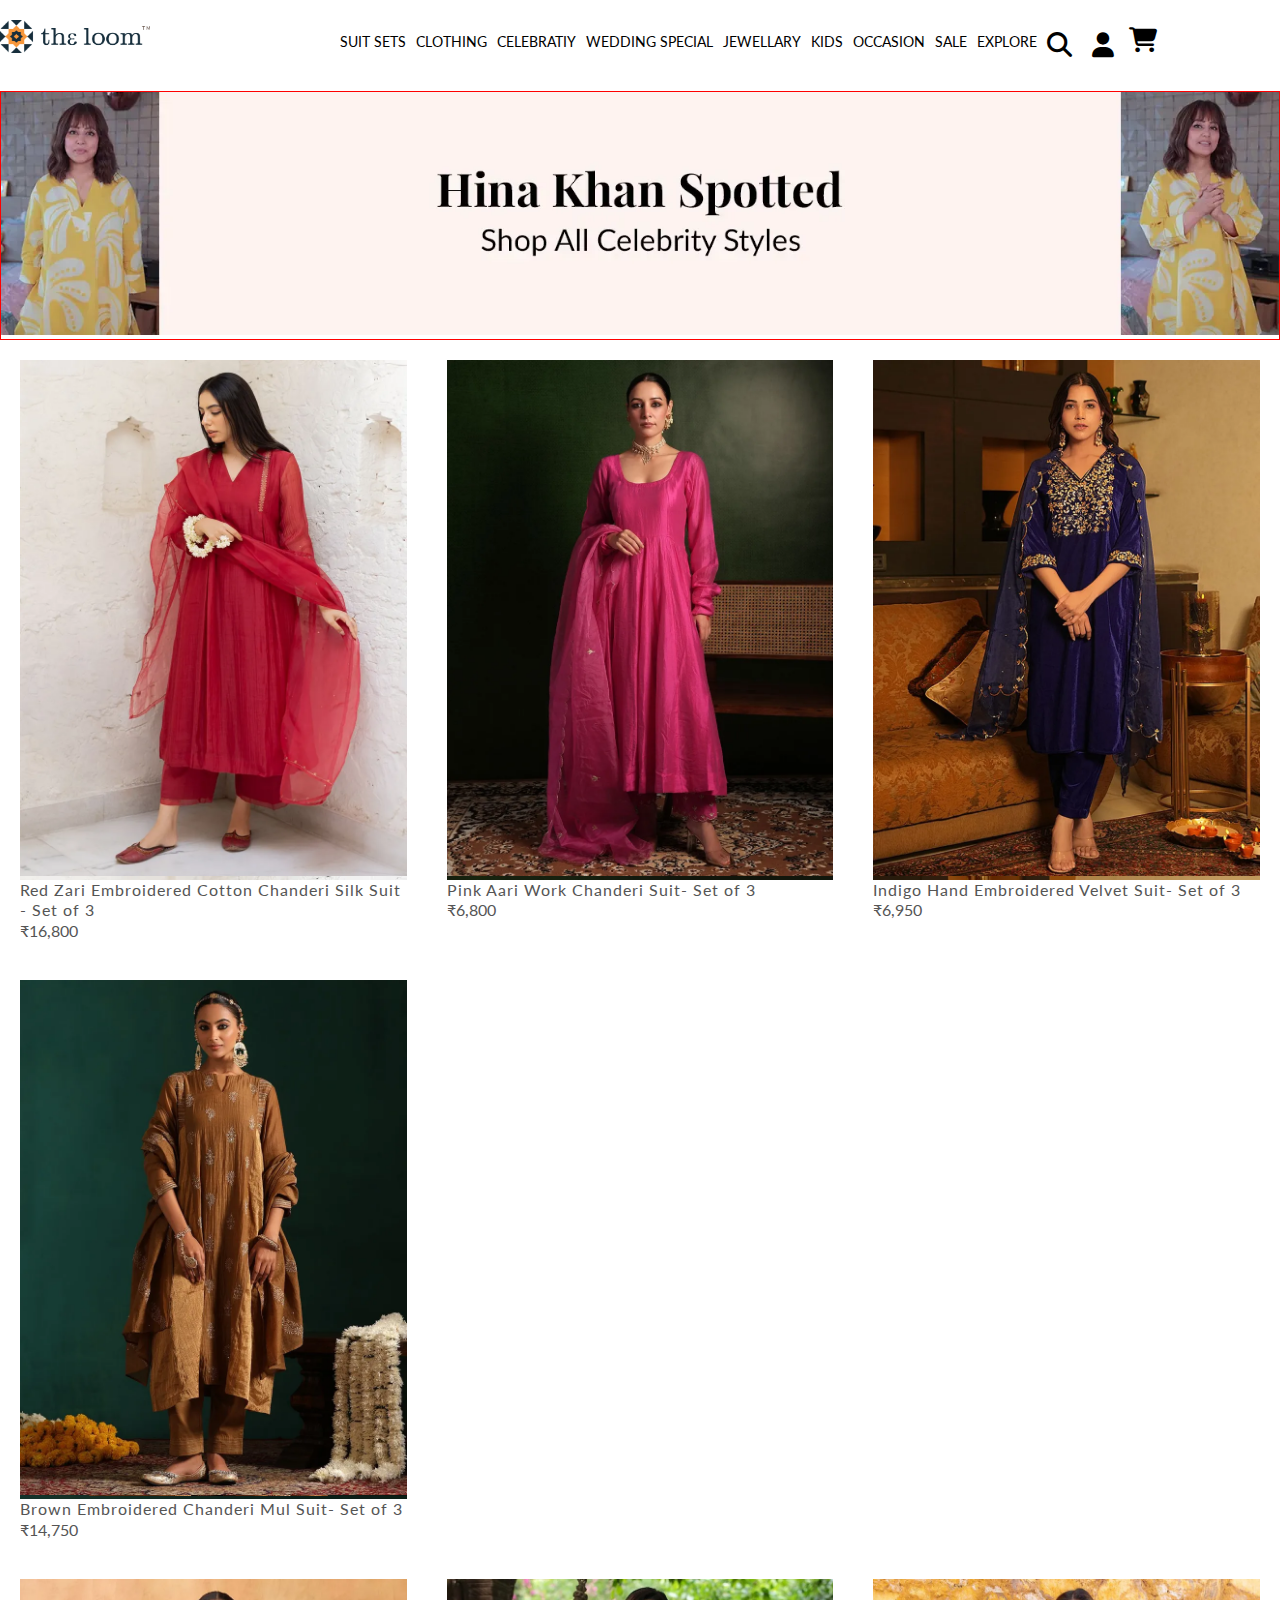
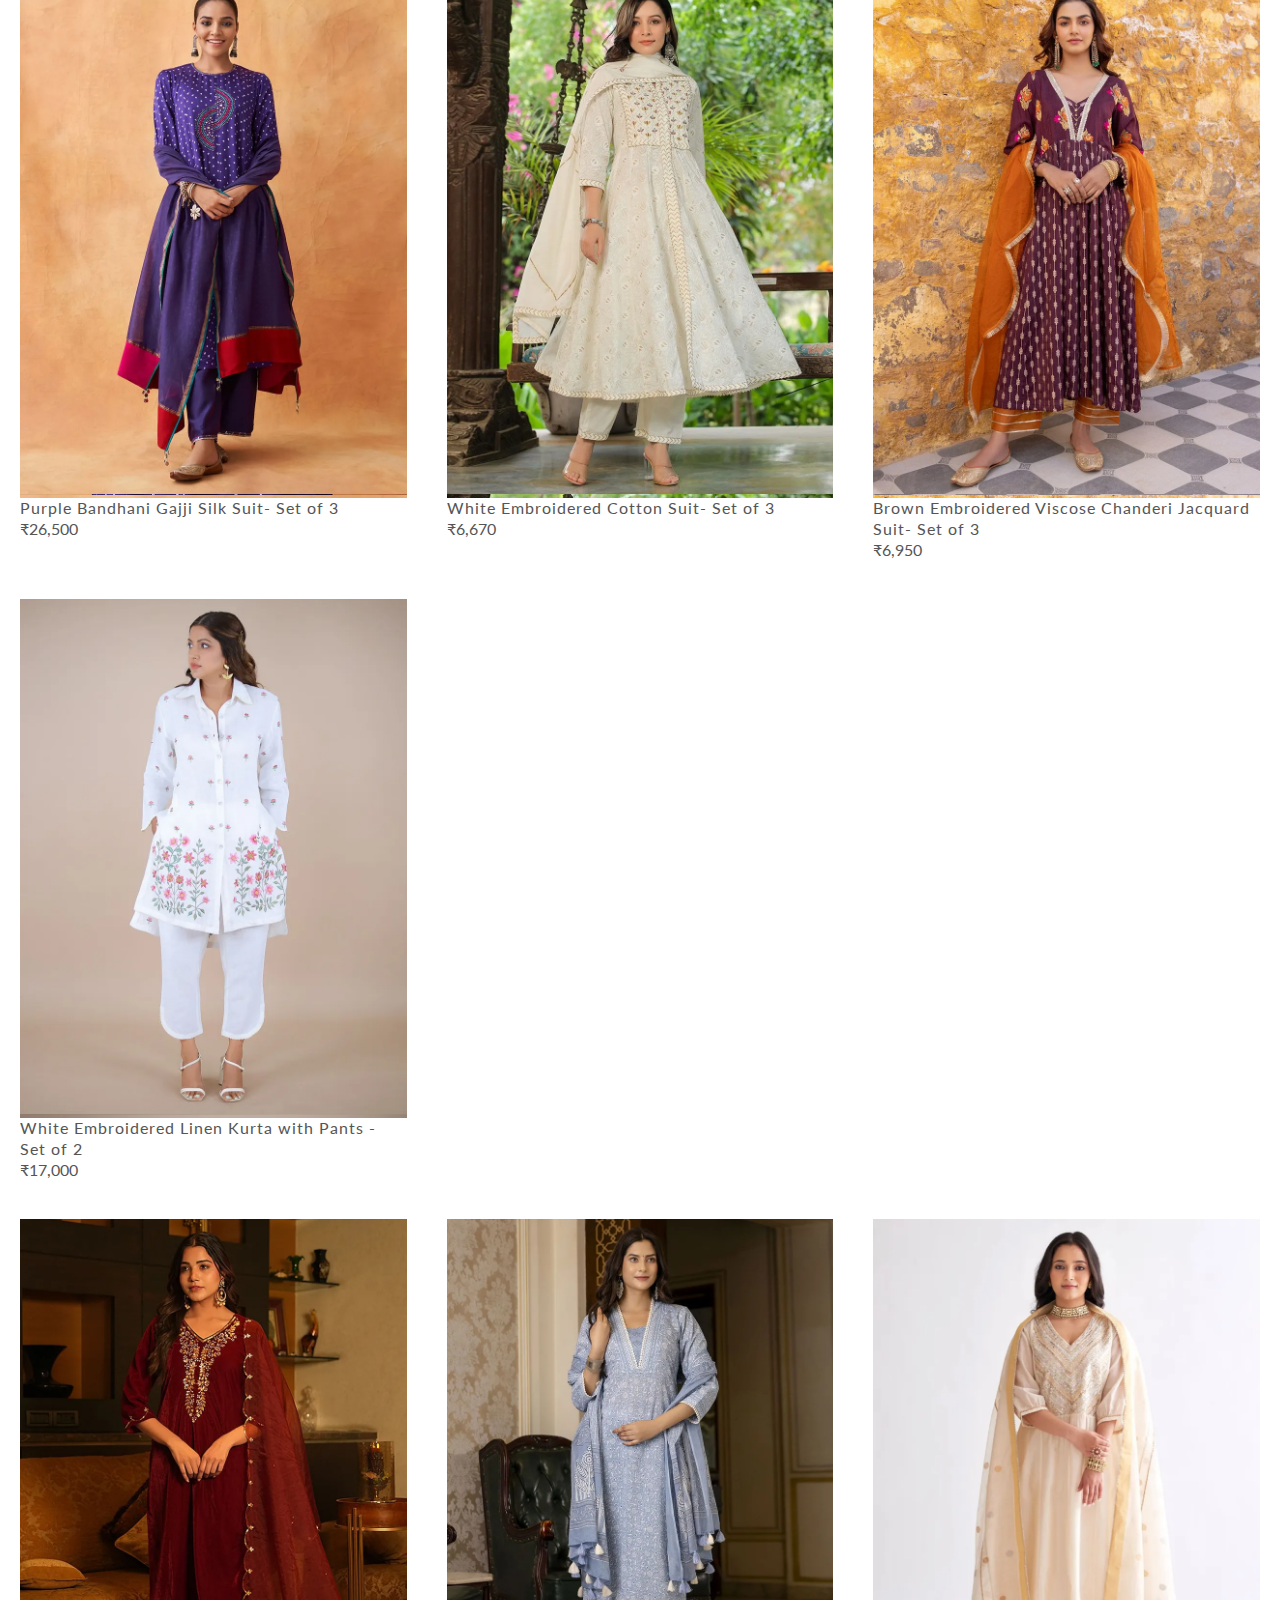
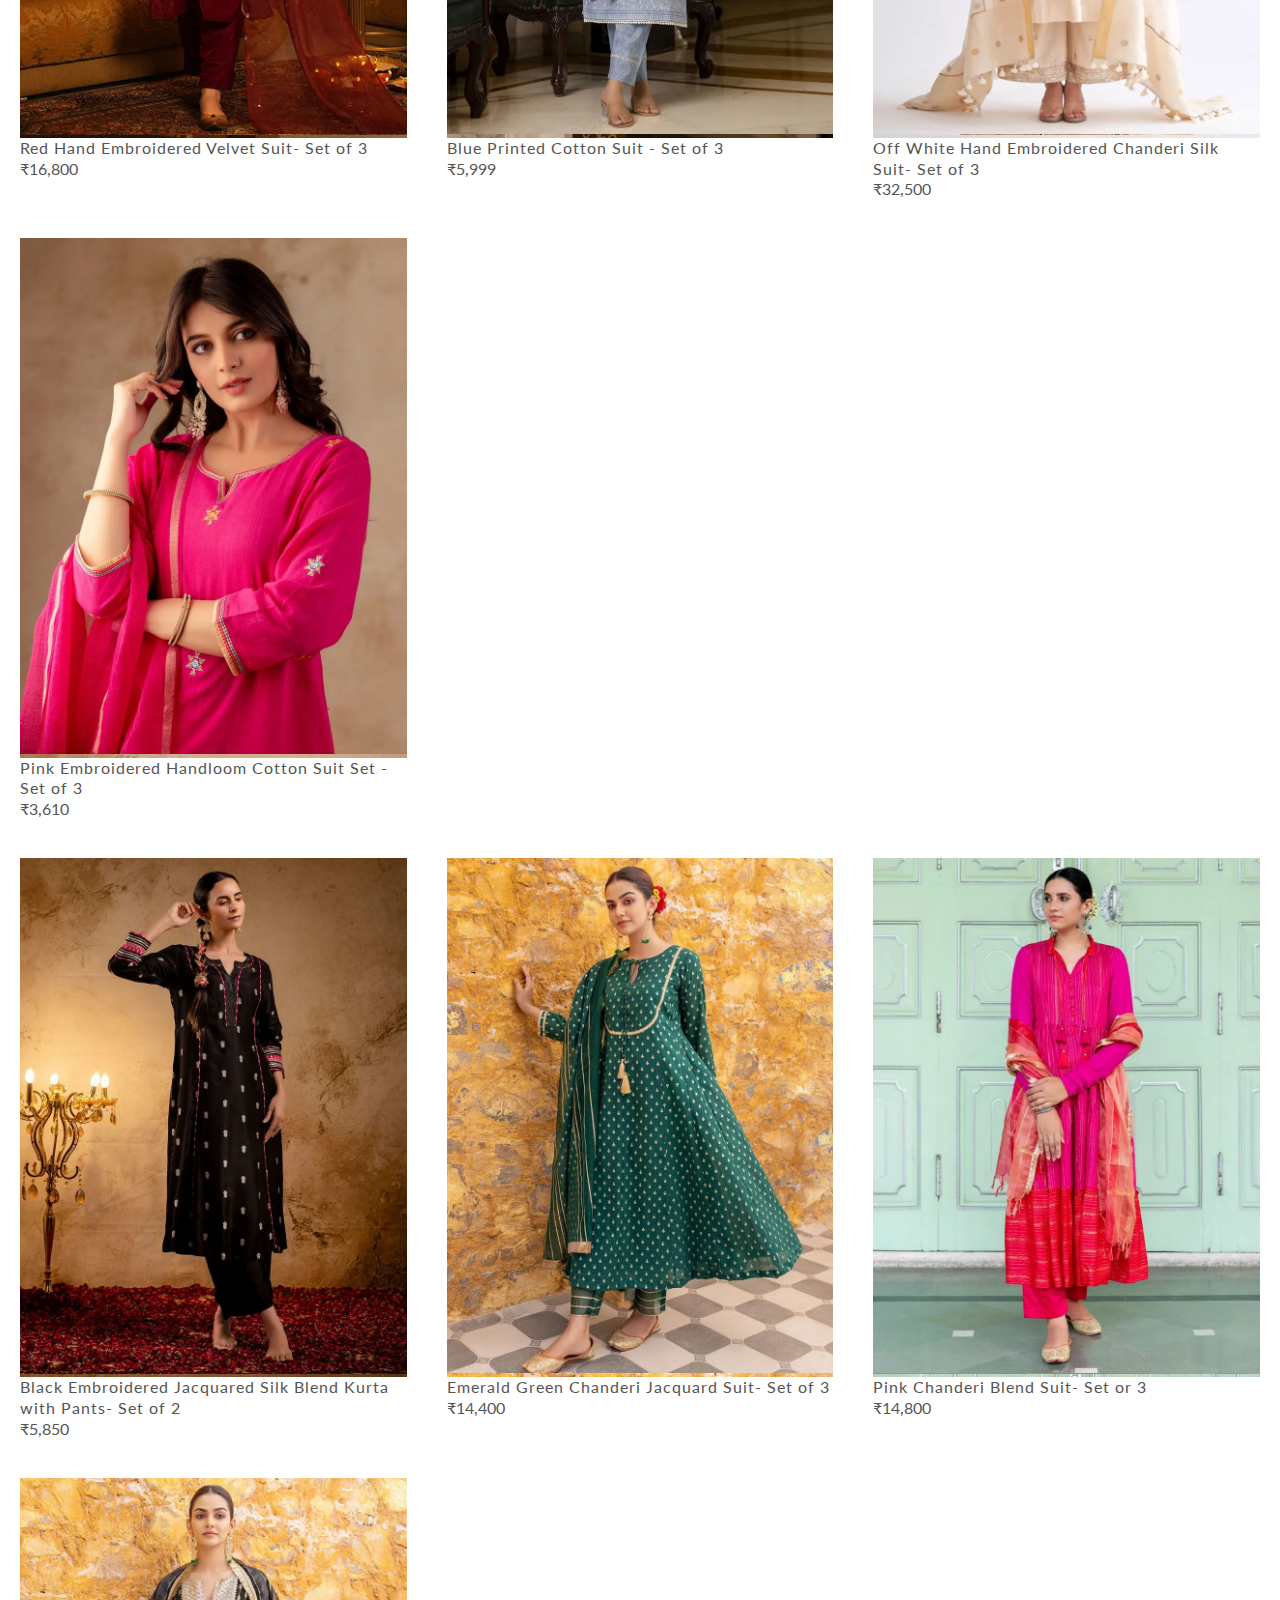
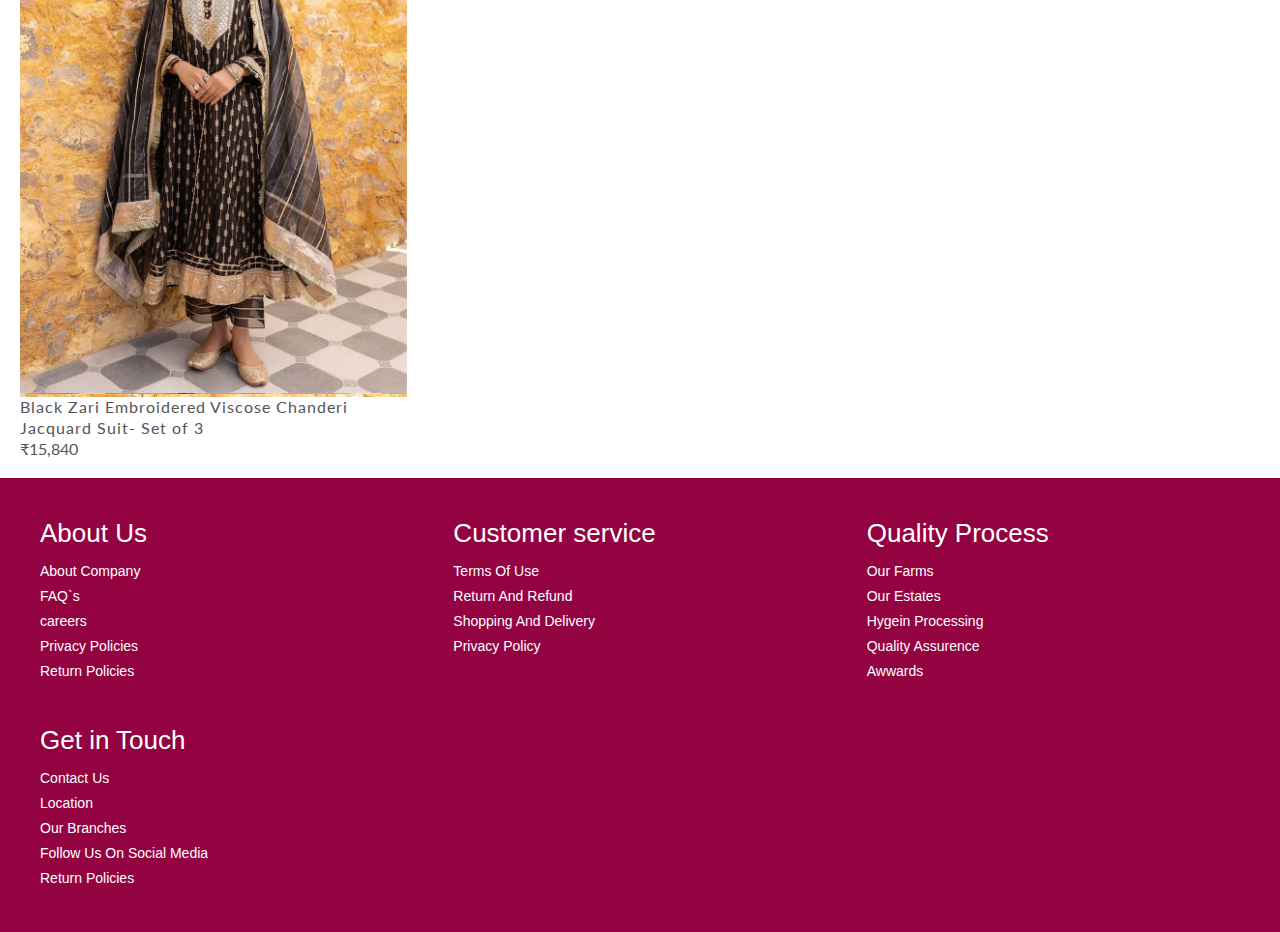
<file: min_width/suit sale/index.html>
<!DOCTYPE html>
<html lang="en">
<head>
    <meta charset="UTF-8">
    <meta name="viewport" content="width=device-width, initial-scale=1.0">
    <title>suit sets</title>
    <link rel="stylesheet" href="index.css">
    <link rel="stylesheet" href="media.css">
    <link rel="stylesheet" href="https://cdnjs.cloudflare.com/ajax/libs/font-awesome/6.7.2/css/all.min.css" integrity="sha512-Evv84Mr4kqVGRNSgIGL/F/aIDqQb7xQ2vcrdIwxfjThSH8CSR7PBEakCr51Ck+w+/U6swU2Im1vVX0SVk9ABhg==" crossorigin="anonymous" referrerpolicy="no-referrer" />
    <link rel="preconnect" href="https://fonts.googleapis.com">
<link rel="preconnect" href="https://fonts.gstatic.com" crossorigin>
<link href="https://fonts.googleapis.com/css2?family=Lato:ital,wght@0,100;0,300;0,400;0,700;0,900;1,100;1,300;1,400;1,700;1,900&display=swap" rel="stylesheet">
<body>
    <header>
        <div class="container-fluid">
          <div class="navbar">
            <div class="d-flex">
                <div class="w-5">
                   <img src="img/img1.png" alt="">
                </div>
    
               <div class="w-10 w-md-2 hide">
                <div class="bt">
                  <button class="tigger">
                    <i class="fa-solid fa-bars"></i>
                  </button>
                </div>
               </div>
                <div class="w-1 w-lg-1-5 border">
                  <div class="box menu">
                    <div class="suit">
                      <a href="">SUIT SETS</a>
                      <a href="">CLOTHING</a>
                      <a href="">CELEBRATIY</a>
                      <a href="">WEDDING SPECIAL</a>
                      <a href="">JEWELLARY</a>
                      <a href="">KIDS</a>
                      <a href="">OCCASION</a>
                      <a href="">SALE</a>
                      <a href="">EXPLORE</a>
                      <div class="position-absolute right-20 d-flex" style="justify-content: center ;">
                        <a href=""><i class="fa-solid fa-magnifying-glass"></i></a>
                        <a href=""><i class="fa-solid fa-user"></i></a>
                        <div href=""><i class="fa-solid fa-cart-shopping"></i></div>
                      </div>
                   </div>
                </div>
              </div>
            </div>
          </div>
        </div>
      </header>
    
    

<section>
    <div class="container-fluid">
        <div class="d-flex">
            <div class="w-1">
                <div class="spot">
                    <a href=""><img src="img/img2.webp" alt=""></a>
                </div>
            </div>
        </div>
    </div>
</section>
<section>
    <div class="container-fluid">
        <div class="d-flex">
            <div class="w-4 p-20 w-xs-1 w-lg-2 w-xl-3 w-xxl-4">
                <div class="red">
                    <div class="img2">
                       <a href=""> <img src="img/img3.webp" alt="" /></a>
                    </div>
                    <div class="text">
                        <a href=""><span class="span">Red Zari Embroidered Cotton Chanderi Silk Suit<br/> - Set of 3</span></a>
                        <div class="price">₹16,800</div>
                    </div>
                </div>
            </div>

            <div class="w-4 p-20 w-xs-1 w-lg-2 w-xl-3 w-xxl-4">
                <div class="red">
                    <div class="img3">
                       <a href=""> <img src="img/img5.webp" alt="" /></a>
                    </div>
                    <div class="text">
                        <a href=""><span class="span">Pink Aari Work Chanderi Suit- Set of 3</span></a>
                        <div class="price">₹6,800</div>
                    </div>
                </div>
            </div>

            <div class="w-4 p-20 w-xs-1 w-lg-2 w-xl-3 w-xxl-4">
                <div class="red">
                    <div class="img4">
                       <a href=""> <img src="img/img7.webp" alt="" /></a>
                    </div>
                    <div class="text">
                        <a href=""><span class="span">Indigo Hand Embroidered Velvet Suit- Set of 3</span></a>
                        <div class="price">₹6,950</div>
                    </div>
                </div>
            </div>

            <div class="w-4 p-20 w-xs-1 w-lg-2 w-xl-3 w-xxl-4">
                <div class="red">
                    <div class="img5">
                       <a href=""> <img src="img/img9.webp" alt="" /></a>
                    </div>
                    <div class="text">
                        <a href=""><span class="span">Brown Embroidered Chanderi Mul Suit- Set of 3</span></a>
                        <div class="price">₹14,750</div>
                    </div>
                </div>
            </div>
                
        </div>



        <div class="d-flex">
            <div class="w-4 p-20 w-xs-1 w-lg-2 w-xl-3 w-xxl-4">
                <div class="red">
                    <div class="img6">
                       <a href=""> <img src="img/img11.webp" alt="" /></a>
                    </div>
                    <div class="text">
                        <a href=""><span class="span">Purple Bandhani Gajji Silk Suit- Set of 3</span></a>
                        <div class="price">₹26,500</div>
                    </div>
                </div>
            </div>

            <div class="w-4 p-20 w-xs-1 w-lg-2 w-xl-3 w-xxl-4">
                <div class="red">
                    <div class="img7">
                       <a href=""> <img src="img/img13.webp" alt="" /></a>
                    </div>
                    <div class="text">
                        <a href=""><span class="span">White Embroidered Cotton Suit- Set of 3</span></a>
                        <div class="price">₹6,670</div>
                    </div>
                </div>
            </div>

            <div class="w-4 p-20 w-xs-1 w-lg-2 w-xl-3 w-xxl-4">
                <div class="red">
                    <div class="img8">
                       <a href=""> <img src="img/img15.webp" alt="" /></a>
                    </div>
                    <div class="text">
                        <a href=""><span class="span">Brown Embroidered Viscose Chanderi Jacquard Suit- Set of 3</span></a>
                        <div class="price">₹6,950</div>
                    </div>
                </div>
            </div>

            <div class="w-4 p-20 w-xs-1 w-lg-2 w-xl-3 w-xxl-4">
                <div class="red">
                    <div class="img9">
                       <a href=""> <img src="img/img17.webp" alt="" /></a>
                    </div>
                    <div class="text">
                        <a href=""><span class="span">White Embroidered Linen Kurta with Pants - Set of 2</span></a>
                        <div class="price">₹17,000</div>
                    </div>
                </div>
            </div>
                
        </div>





        <div class="d-flex">
            <div class="w-4 p-20 w-xs-1 w-lg-2 w-xl-3 w-xxl-4">
                <div class="red">
                    <div class="img10">
                       <a href=""> <img src="img/img19.webp" alt="" /></a>
                    </div>
                    <div class="text">
                        <a href=""><span class="span">Red Hand Embroidered Velvet Suit- Set of 3</span></a>
                        <div class="price">₹16,800</div>
                    </div>
                </div>
            </div>

            <div class="w-4 p-20 w-xs-1 w-lg-2 w-xl-3 w-xxl-4">
                <div class="red">
                    <div class="img11">
                       <a href=""> <img src="img/img21.webp" alt="" /></a>
                    </div>
                    <div class="text">
                        <a href=""><span class="span">Blue Printed Cotton Suit - Set of 3</span></a>
                        <div class="price">₹5,999</div>
                    </div>
                </div>
            </div>

            <div class="w-4 p-20 w-xs-1 w-lg-2 w-xl-3 w-xxl-4">
                <div class="red">
                    <div class="img12">
                       <a href=""> <img src="img/img23.webp" alt="" /></a>
                    </div>
                    <div class="text">
                        <a href=""><span class="span">Off White Hand Embroidered Chanderi Silk Suit- Set of 3</span></a>
                        <div class="price">₹32,500</div>
                    </div>
                </div>
            </div>

            <div class="w-4 p-20 w-xs-1 w-lg-2 w-xl-3 w-xxl-4">
                <div class="red">
                    <div class="img13">
                       <a href=""> <img src="img/img25.webp" alt="" /></a>
                    </div>
                    <div class="text">
                        <a href=""><span class="span">Pink Embroidered Handloom Cotton Suit Set - Set of 3</span></a>
                        <div class="price">₹3,610</div>
                    </div>
                </div>
            </div>
                
        </div>




        <div class="d-flex">
            <div class="w-4 p-20 w-xs-1 w-lg-2 w-xl-3 w-xxl-4">
                <div class="red">
                    <div class="img14">
                       <a href=""> <img src="img/img27.webp" alt="" /></a>
                    </div>
                    <div class="text">
                        <a href=""><span class="span">Black Embroidered Jacquared Silk Blend Kurta with Pants- Set of 2</span></a>
                        <div class="price">₹5,850</div>
                    </div>
                </div>
            </div>

            <div class="w-4 p-20 w-xs-1 w-lg-2 w-xl-3 w-xxl-4">
                <div class="red">
                    <div class="img15">
                       <a href=""> <img src="img/img29.webp" alt="" /></a>
                    </div>
                    <div class="text">
                        <a href=""><span class="span">Emerald Green Chanderi Jacquard Suit- Set of 3</span></a>
                        <div class="price">₹14,400</div>
                    </div>
                </div>
            </div>

            <div class="w-4 p-20 w-xs-1 w-lg-2 w-xl-3 w-xxl-4">
                <div class="red">
                    <div class="img16">
                       <a href=""> <img src="img/img31.webp" alt="" /></a>
                    </div>
                    <div class="text">
                        <a href=""><span class="span">Pink Chanderi Blend Suit- Set or 3</span></a>
                        <div class="price">₹14,800</div>
                    </div>
                </div>
            </div>

            <div class="w-4 p-20 w-xs-1 w-lg-2 w-xl-3 w-xxl-4">
                <div class="red">
                    <div class="img17">
                       <a href=""> <img src="img/img33.webp" alt="" /></a>
                    </div>
                    <div class="text">
                        <a href=""><span class="span">Black Zari Embroidered Viscose Chanderi Jacquard Suit- Set of 3</span></a>
                        <div class="price">₹15,840</div>
                    </div>
                </div>
            </div>
                
        </div>
    </div>
</section>


<footer style="background-color: #930341;">
    <div class="details">
      <div class="about">
        <div class="d-flex">
          <div class="w-4 p-20 w-sm-1 w-lg-2 w-xl-3 w-xxl-4 w-xs-1">
            <div class="us">
                About Us
            </div>
            <div class="company">
                <a href="">About Company</a><br/>
                <a href="">FAQ`s</a><br/>
                <a href="">careers</a><br/>
                <a href="">Privacy Policies</a><br/>
               <a href="">Return Policies</a><br/>
            </div>
          </div>
  
          <div class="w-4 p-20 w-sm-1 w-lg-2 w-xl-3 w-xxl-4 w-xs-1">
            <div class="about">
              <div class="us">
                Customer service
              </div>
              <div class="company">
                  <a href="">Terms Of Use</a><br/>
                  <a href="">Return And Refund</a><br/>
                  <a href="">Shopping And Delivery</a><br/>
                  <a href="">Privacy Policy</a><br/>
              </div>
            </div>
          </div>
  
          <div class="w-4 p-20 w-sm-1 w-lg-2 w-xl-3 w-xxl-4 w-xs-1">
            <div class="about">
              <div class="us">
                  Quality Process
              </div>
              <div class="company">
                  <a href="">Our Farms</a><br/>
                  <a href="">Our Estates</a><br/>
                  <a href="">Hygein Processing</a><br/>
                  <a href="">Quality Assurence</a><br/>
                 <a href="">Awwards</a><br/>
              </div>
            </div>
          </div>
  
          <div class="w-4 p-20 w-sm-1 w-lg-2 w-xl-3 w-xxl-4 w-xs-1">
            <div class="about">
              <div class="us">
                Get in Touch
              </div>
              <div class="company">
                  <a href="">Contact Us</a><br/>
                  <a href="">Location</a><br/>
                  <a href="">Our Branches</a><br/>
                  <a href="">Follow Us On Social Media</a><br/>
                 <a href="">Return Policies</a><br/>
              </div>
            </div>
          </div>
        </div>
  
      </div>
      </div>
       </div>
    </div>
  </footer>
</body>
<script src="https://cdnjs.cloudflare.com/ajax/libs/jquery/3.7.1/jquery.min.js" integrity="sha512-v2CJ7UaYy4JwqLDIrZUI/4hqeoQieOmAZNXBeQyjo21dadnwR+8ZaIJVT8EE2iyI61OV8e6M8PP2/4hpQINQ/g==" crossorigin="anonymous" referrerpolicy="no-referrer"></script>
<script>
  $(".tigger").click(function(){
  $(".menu").slideToggle("faster");
});
</script>

</html>
</file>
<file: min_width/suit sale/index.css>
*{
    margin: 0px;
    padding: 0px;
    box-sizing: border-box;
}
.container{
    max-width: 1320px;
    margin:auto;
}
.navbar{
    max-width: 1440px;
    margin:auto;
}
.d-flex{
    display: flex;
    flex-wrap: wrap;
    justify-content: space-between;
}
.suit{
    padding:5px 10px;
    font-size: 16px;
    font-family: 'Lato';
    text-decoration: none;
    color:black;
    display: flex;
    background-color: gainsboro;
}
.p-20{
    padding: 20px;
}
.container-fluid{
   margin: auto;
    width: 100%;
}
.w-5 img{
    width:150px;
    padding-top:20px ;
}
.suit a{
    text-decoration: none;
    color:black;
    font-size: 14px;
    font-family: "Lato";
    padding: 5px;
}
.suit a:hover{
    border-bottom: 2px solid purple;
    background-color: pink;
}
.fa-magnifying-glass {
    text-decoration: none;
    color:black;
    font-size: 25px;
}
.fa-user{
    color:black;
    padding-left: 10px;
    font-size: 25px;
}
.fa-cart-shopping{
    color:black;
    padding-left: 10px;
    font-size: 25px;
}
.bt button{
    padding: 20px;
}
.spot{
    border: 1px solid red;
}
.spot img{
    width: 100%;
}
.img2{
    width:100%;
    background-image: url(img/img4.webp);
    height: 100%;
    background-size: contain;
}
.img2 img:hover{
    opacity: 0;
}
.img2 img{
    width: 100%;
}
.text a{
    text-decoration: none;
    color:black;
    margin: 0px 0px 10px 0px;
    color: #555;
    font-family: "lato";
    font-size: 16px;
    letter-spacing: 1px;
    line-height: 1.3;
}
.price{
    color: #555;
    font-family: "lato";
    font-size: 16px;
}
.img3{
    width: 100%;
    width:100%;
    background-image: url(img/img6.webp);
    height: 100%;
    background-size: contain;
}
.img3 img:hover{
    opacity: 0;
}
.img3 img{
    width: 100%;
}
.img4{
    width: 100%;
    width:100%;
    background-image: url(img/img8.webp);
    height: 100%;
    background-size: contain;
}
.img4 img:hover{
    opacity: 0;
}
.img4 img{
    width: 100%;
}
.img5{
    width: 100%;
    width:100%;
    background-image: url(img/img10.webp);
    height: 100%;
    background-size: contain;
}
.img5 img:hover{
    opacity: 0;
}
.img5 img{
    width: 100%;
}
.img6{
    width: 100%;
    width:100%;
    background-image: url(img/img12.webp);
    height: 100%;
    background-size: contain;
}
.img6 img:hover{
    opacity: 0;
}
.img6 img{
    width: 100%;
}
.img7{
    width: 100%;
    width:100%;
    background-image: url(img/img14.webp);
    height: 100%;
    background-size: contain;
}
.img7 img:hover{
    opacity: 0;
}
.img7 img{
    width: 100%;
}
.img8{
    width: 100%;
    width:100%;
    background-image: url(img/img16.webp);
    height: 100%;
    background-size: contain;
}
.img8 img:hover{
    opacity: 0;
}
.img8 img{
    width: 100%;
}
.img9{
    width: 100%;
    width:100%;
    background-image: url(img/img18.webp);
    height: 100%;
    background-size: contain;
}
.img9 img:hover{
    opacity: 0;
}
.img9 img{
    width: 100%;
}
.img10{
    width: 100%;
    width:100%;
    background-image: url(img/img20.webp);
    height: 100%;
    background-size: contain;
}
.img10 img:hover{
    opacity: 0;
}
.img10 img{
    width: 100%;
}
.img11{
    width: 100%;
    width:100%;
    background-image: url(img/img22.webp);
    height: 100%;
    background-size: contain;
}
.img11 img:hover{
    opacity: 0;
}
.img11 img{
    width: 100%;
}
.img12{
    width: 100%;
    width:100%;
    background-image: url(img/img24.webp);
    height: 100%;
    background-size: contain;
}
.img12 img:hover{
    opacity: 0;
}
.img12 img{
    width: 100%;
}
.img13{
    width: 100%;
    width:100%;
    background-image: url(img/img26.webp);
    height: 100%;
    background-size: contain;
}
.img13 img:hover{
    opacity: 0;
}
.img13 img{
    width: 100%;
}
.img14{
    width: 100%;
    width:100%;
    background-image: url(img/img28.webp);
    height: 100%;
    background-size: contain;
}
.img14 img:hover{
    opacity: 0;
}
.img14 img{
    width: 100%;
}
.img15{
    width: 100%;
    width:100%;
    background-image: url(img/img30.webp);
    height: 100%;
    background-size: contain;
}
.img15 img:hover{
    opacity: 0;
}
.img15 img{
    width: 100%;
}
.img16{
    width: 100%;
    width:100%;
    background-image: url(img/img32.webp);
    height: 100%;
    background-size: contain;
}
.img16 img:hover{
    opacity: 0;
}
.img16 img{
    width: 100%;
}
.img17{
    width: 100%;
    width:100%;
    background-image: url(img/img34.webp);
    height: 100%;
    background-size: contain;
}
.img17 img:hover{
    opacity: 0;
}
.img17 img{
    width: 100%;
}
.details{
    
    padding: 20px;
    max-width: 1320px;
    margin:auto;
}

.about{
    font-size: 14px;
    font-family: 'Noto Sans', sans-serif;
     
}
.us{
    padding-bottom: 10px;
    color:white;
    font-size: 26px;
    margin:auto;
}
.company a{
    text-decoration: none;
    color:white;
    line-height: 1.8;
}
</file>
<file: min_width/suit sale/media.css>
.w-1{
    width: 100%; 
 }
 .w-2{
     width:50%;
 }
 .w-3{
     width:33.33%;
 }
 .w-4{
     width:25%;
 }
 .w-5{
     width:15%;
 }
 .w-1-5{
     width:65%;
 }
 .w-10{
     width: 20%;
 }
 .suit{
     flex-direction: column;
     background-color: WHITE;
     padding:28px 15px;
 }
 .menu{
     display: none;
 }
 @media(min-width:370px){
     .w-xs-1{
         width:100%;
     }
     .w-xs-2{
         width:50%;
     }
     .w-xs-3{
         width:33.33%;
     }
     .w-xs-4{
         width:25%;
     }
     .w-xs-5{
         width:20%;
     }
     .slider2 .slick-next{
         right: -100px;
     }
 }
 @media(min-width:575px){
     .w-sm-1{
         width:100%;
     }
     .w-sm-2{
         width:50%;
     }
     .w-sm-3{
         width:33.33%;
     }
     .w-sm-4{
         width:25%;
     }
     .w-sm-5{
         width:20%;
     }
     .w-sm-5{
         display:none;
     }
 }
 
 @media(min-width:767px){
 .w-md-1{
     width:100%;
 }
 .w-md-2{
     width:50%;
 }
 .w-md-3{
     width:33.33%;
 }
 .w-md-4{
     width:25%;
 }
 .w-md-5{
     width:20%;
 }
 }
 
 
 @media(min-width:991px){
 .w-lg-1{
     width:100%;
 }
 .w-lg-2{
     width:50%;
 }
 .w-lg-3{
     width:33.33%;
 }
 .w-lg-4{
     width:25%;
 }
 .w-lg-5{
     width:20%;
 }
 .menu{
     display: block;
 }
  
 .suit{
     flex-direction: row;
 }
 .hide{
     display: none;
 }
 .w-10{
     width: 5%;
 }
 .w-lg-1-5{
     width:75%;
 }
 }
 
 @media(min-width:1200px){
 .w-xl-1{
     width:100%;
 }
 .w-xl-2{
     width:50%;
 }
 .w-xl-3{
     width:33.33%;
 }
 .w-xl-4{
     width:25%;
 }
 .w-xl-5{
     width:20%;
 }
 }
 @media(min-width:1400px){
 .w-xxl-1{
     width:100%;
 }
 .w-xxl-2{
     width:50%;
 }
 .w-xxl-3{
     width:33.33%;
 }
 .w-xxl-4{
     width:25%;
 }
 .w-xxl-5{
     width:20%;
 }
 }
</file>
